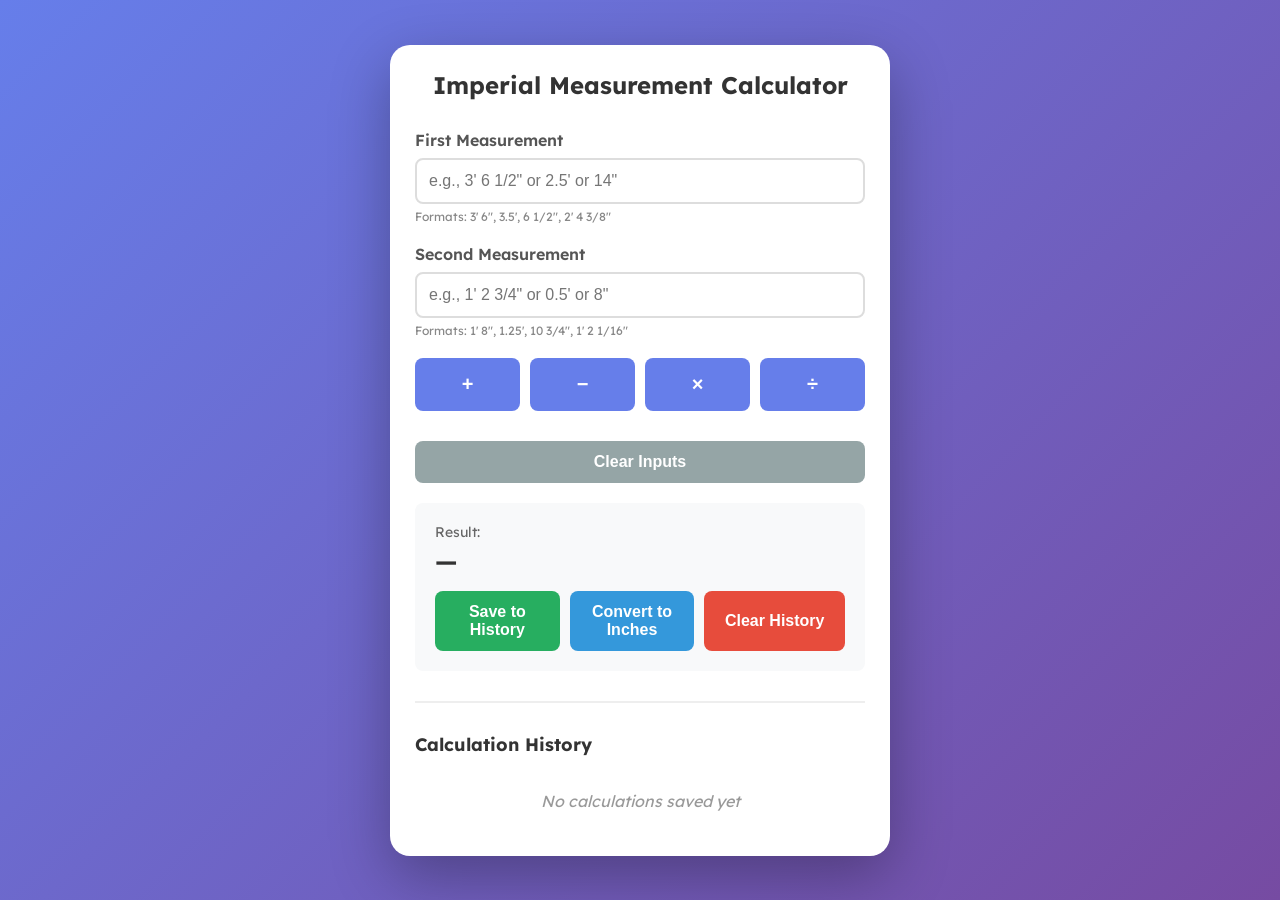
<file: versions/index_beta.html>
<!DOCTYPE html>
<html lang="en">

<head>
	<meta charset="UTF-8">
	<meta name="viewport" content="width=device-width, initial-scale=1.0">
	<title>Imperial Measurement Calculator</title>
	<style>
		@import url('https://fonts.googleapis.com/css2?family=Lexend:wght@100..900&family=Montserrat:ital,wght@0,100..900;1,100..900&display=swap');

		* {
			margin: 0;
			padding: 0;
			box-sizing: border-box;
		}

		body {
			font-family: 'Lexend', Tahoma, Geneva, Verdana, sans-serif;
			background: linear-gradient(135deg, #667eea 0%, #764ba2 100%);
			min-height: 100vh;
			display: flex;
			justify-content: center;
			align-items: center;
			padding: 20px;

		}

		.calculator {
			background: white;
			border-radius: 20px;
			box-shadow: 0 20px 60px rgba(0, 0, 0, 0.3);
			padding: 25px;
			max-width: 500px;
			width: 100%;
		}

		h1 {
			text-align: center;
			color: #333;
			margin-bottom: 30px;
			font-size: 24px;
		}

		.input-group {
			margin-bottom: 20px;
		}

		label {
			display: block;
			margin-bottom: 8px;
			color: #555;
			font-weight: 600;
		}

		input[type="text"] {
			width: 100%;
			padding: 12px;
			border: 2px solid #ddd;
			border-radius: 8px;
			font-size: 16px;
			transition: border-color 0.3s;
		}

		input[type="text"]:focus {
			outline: none;
			border-color: #667eea;
		}

		.operation-buttons {
			display: grid;
			grid-template-columns: repeat(4, 1fr);
			gap: 10px;
			margin-bottom: 20px;
		}

		button {
			padding: 15px;
			border: none;
			border-radius: 8px;
			font-size: 20px;
			font-weight: bold;
			cursor: pointer;
			transition: all 0.3s;
			color: white;
		}

		.op-btn {
			background: #667eea;
		}

		.op-btn:hover {
			background: #5568d3;
			transform: translateY(-2px);
			box-shadow: 0 5px 15px rgba(102, 126, 234, 0.4);
		}

		.op-btn:active {
			transform: translateY(0);
		}

		.result {
			background: #f8f9fa;
			padding: 20px;
			border-radius: 8px;
			margin-top: 20px;
			min-height: 60px;
		}

		.result-label {
			color: #666;
			font-size: 14px;
			margin-bottom: 5px;
		}

		.result-value {
			font-size: 24px;
			font-weight: bold;
			color: #333;
			word-wrap: break-word;
		}

		.error {
			color: #e74c3c;
			font-size: 14px;
			margin-top: 5px;
		}

		.help-text {
			font-size: 12px;
			color: #888;
			margin-top: 5px;
		}

		.action-buttons {
			display: flex;
			gap: 10px;
			margin-top: 15px;
		}

		.action-buttons button {
			flex: 1;
		}

		.save-btn {
			flex: 1;
			background: #27ae60;
			padding: 12px;
			border-radius: 8px;
			font-size: 16px;
		}

		.save-btn:hover {
			background: #229954;
		}

		.clear-btn {
			background: #e74c3c;
			padding: 12px 20px;
			border-radius: 8px;
			font-size: 16px;
		}

		.clear-btn:hover {
			background: #c0392b;
		}

		.convert-btn {
			background: #3498db;
			padding: 12px;
			border-radius: 8px;
			font-size: 16px;
		}

		.convert-btn:hover {
			background: #2980b9;
		}

		.clear-inputs-btn {
			background: #95a5a6;
			padding: 12px 20px;
			border-radius: 8px;
			font-size: 16px;
			margin-top: 10px;
			width: 100%;
		}

		.clear-inputs-btn:hover {
			background: #7f8c8d;
		}

		.history {
			margin-top: 30px;
			padding-top: 30px;
			border-top: 2px solid #eee;
		}

		.history-title {
			font-size: 18px;
			font-weight: bold;
			color: #333;
			margin-bottom: 15px;
		}

		.history-list {
			max-height: 300px;
			overflow-y: auto;
		}

		.history-item {
			background: #f8f9fa;
			padding: 12px 15px;
			border-radius: 8px;
			margin-bottom: 10px;
			font-size: 14px;
			line-height: 1.6;
			border-left: 4px solid #667eea;
		}

		.history-empty {
			text-align: center;
			color: #999;
			padding: 20px;
			font-style: italic;
		}
	</style>
</head>

<body>
	<div class="calculator">
		<h1>Imperial Measurement Calculator</h1>

		<div class="input-group">
			<label for="measurement1">First Measurement</label>
			<input type="text" id="measurement1" placeholder="e.g., 3' 6 1/2&quot; or 2.5' or 14&quot;">
			<div class="help-text">Formats: 3' 6", 3.5', 6 1/2", 2' 4 3/8"</div>
		</div>

		<div class="input-group">
			<label for="measurement2">Second Measurement</label>
			<input type="text" id="measurement2" placeholder="e.g., 1' 2 3/4&quot; or 0.5' or 8&quot;">
			<div class="help-text">Formats: 1' 8", 1.25', 10 3/4", 1' 2 1/16"</div>
		</div>

		<div class="operation-buttons">
			<button class="op-btn" onclick="calculate('add')">+</button>
			<button class="op-btn" onclick="calculate('subtract')">−</button>
			<button class="op-btn" onclick="calculate('multiply')">×</button>
			<button class="op-btn" onclick="calculate('divide')">÷</button>
		</div>

		<button class="clear-inputs-btn" onclick="clearInputs()">Clear Inputs</button>

		<div class="result">
			<div class="result-label">Result:</div>
			<div class="result-value" id="result">—</div>
			<div class="error" id="error"></div>
			<div class="action-buttons">
				<button class="save-btn" onclick="saveToHistory()" id="saveBtn" disabled>Save to History</button>
				<button class="convert-btn" onclick="convertToInches()" id="convertBtn" disabled>Convert to
					Inches</button>
				<button class="clear-btn" onclick="clearHistory()">Clear History</button>
			</div>
		</div>

		<div class="history">
			<div class="history-title">Calculation History</div>
			<div class="history-list" id="historyList">
				<div class="history-empty">No calculations saved yet</div>
			</div>
		</div>
	</div>

	<script>
		let calculationHistory = [];
		let lastCalculation = null;
		let lastResultInches = null;
		let displayInInchesOnly = false;

		function gcd(a, b) {
			a = Math.abs(a);
			b = Math.abs(b);
			while (b !== 0) {
				let t = b;
				b = a % b;
				a = t;
			}
			return a;
		}

		function reduceFraction(num, den) {
			const divisor = gcd(num, den);
			return [num / divisor, den / divisor];
		}

		function parseImperialInput(input) {
			input = input.trim();

			// Normalize curly quotes to straight quotes (for iOS compatibility)
			// Using Unicode escapes to ensure curly quotes are preserved
			input = input.replace(/[\u2018\u2019]/g, "'").replace(/[\u201C\u201D]/g, '"');

			let totalInches = 0;

			// Pattern: feet (') and/or inches (")
			const feetMatch = input.match(/(\d+\.?\d*|\d*\.?\d+)\s*'/);
			const inchesMatch = input.match(/(\d+\.?\d*|\d*\.?\d+)?\s*(\d+\/\d+)?\s*"/);

			if (feetMatch) {
				totalInches += parseFloat(feetMatch[1]) * 12;
			}

			if (inchesMatch) {
				let inchValue = 0;

				// Whole number or decimal part
				if (inchesMatch[1]) {
					inchValue += parseFloat(inchesMatch[1]);
				}

				// Fraction part
				if (inchesMatch[2]) {
					const [fNum, fDen] = inchesMatch[2].split('/').map(Number);
					inchValue += fNum / fDen;
				}

				totalInches += inchValue;
			}

			// If no feet or inches symbol, check if it's just a number (assume inches)
			if (!feetMatch && !inchesMatch) {
				// Check for mixed number format: "3 1/2" or just "3.5" or "1/2"
				const mixedMatch = input.match(/^(\d+\.?\d*)?\s*(\d+\/\d+)?$/);
				if (mixedMatch) {
					let inchValue = 0;
					if (mixedMatch[1]) {
						inchValue += parseFloat(mixedMatch[1]);
					}
					if (mixedMatch[2]) {
						const [fNum, fDen] = mixedMatch[2].split('/').map(Number);
						inchValue += fNum / fDen;
					}
					totalInches += inchValue;
				}
			}

			return totalInches;
		}

		function inchesToImperial(inches) {
			const isNegative = inches < 0;
			inches = Math.abs(inches);

			// Round to nearest 1/64th
			const sixtyFourths = Math.round(inches * 64);

			const feet = Math.floor(sixtyFourths / (12 * 64));
			const remainingSixtyFourths = sixtyFourths - (feet * 12 * 64);

			const [num, den] = reduceFraction(remainingSixtyFourths, 64);

			const wholeInches = Math.floor(num / den);
			const fracNum = num % den;

			let result = isNegative ? '−' : '';

			if (feet > 0) {
				result += `${feet}'`;
				if (wholeInches > 0 || fracNum > 0) {
					result += ' ';
				}
			}

			if (wholeInches > 0 || fracNum > 0 || feet === 0) {
				if (wholeInches > 0) {
					result += wholeInches;
					if (fracNum > 0) {
						result += ' ';
					}
				}

				if (fracNum > 0) {
					result += `${fracNum}/${den}`;
				}

				if (wholeInches === 0 && fracNum === 0) {
					result += '0';
				}

				result += '"';
			}

			return result;
		}

		function calculate(operation) {
			const input1 = document.getElementById('measurement1').value;
			const input2 = document.getElementById('measurement2').value;
			const resultEl = document.getElementById('result');
			const errorEl = document.getElementById('error');
			const saveBtn = document.getElementById('saveBtn');
			const convertBtn = document.getElementById('convertBtn');

			errorEl.textContent = '';
			saveBtn.disabled = true;
			convertBtn.disabled = true;

			try {
				if (!input1 || !input2) {
					throw new Error('Please enter both measurements');
				}

				const inches1 = parseImperialInput(input1);
				const inches2 = parseImperialInput(input2);

				if (isNaN(inches1) || isNaN(inches2)) {
					throw new Error('Invalid input format');
				}

				let result;
				let operationSymbol;
				switch (operation) {
					case 'add':
						result = inches1 + inches2;
						operationSymbol = '+';
						break;
					case 'subtract':
						result = inches1 - inches2;
						operationSymbol = '−';
						break;
					case 'multiply':
						result = inches1 * inches2;
						operationSymbol = '×';
						break;
					case 'divide':
						if (inches2 === 0) {
							throw new Error('Cannot divide by zero');
						}
						result = inches1 / inches2;
						operationSymbol = '÷';
						break;
				}

				// Store result in inches
				lastResultInches = result;

				// Display based on current preference
				let resultFormatted;
				if (displayInInchesOnly) {
					resultFormatted = formatAsInchesOnly(result);
					convertBtn.textContent = 'Convert to Feet & Inches';
				} else {
					resultFormatted = inchesToImperial(result);
					convertBtn.textContent = 'Convert to Inches';
				}

				resultEl.textContent = resultFormatted;

				// Store the calculation for potential saving
				lastCalculation = {
					input1: input1,
					input2: input2,
					operation: operationSymbol,
					result: resultFormatted,
					timestamp: new Date().toLocaleString()
				};

				saveBtn.disabled = false;
				convertBtn.disabled = false;

			} catch (error) {
				resultEl.textContent = '—';
				errorEl.textContent = error.message;
				lastCalculation = null;
				lastResultInches = null;
			}
		}

		function formatAsInchesOnly(inches) {
			const isNegative = inches < 0;
			inches = Math.abs(inches);

			// Round to nearest 1/64th
			const sixtyFourths = Math.round(inches * 64);
			const [num, den] = reduceFraction(sixtyFourths, 64);

			let inchesDisplay = isNegative ? '−' : '';
			const wholeInches = Math.floor(num / den);
			const fracNum = num % den;

			if (wholeInches > 0) {
				inchesDisplay += wholeInches;
				if (fracNum > 0) {
					inchesDisplay += ' ';
				}
			}

			if (fracNum > 0) {
				inchesDisplay += `${fracNum}/${den}`;
			}

			if (wholeInches === 0 && fracNum === 0) {
				inchesDisplay += '0';
			}

			return `${inchesDisplay}"`;
		}

		function convertToInches() {
			if (lastResultInches === null) return;

			const resultEl = document.getElementById('result');
			const convertBtn = document.getElementById('convertBtn');

			// Toggle between formats
			displayInInchesOnly = !displayInInchesOnly;

			let resultFormatted;
			if (displayInInchesOnly) {
				resultFormatted = formatAsInchesOnly(lastResultInches);
				convertBtn.textContent = 'Convert to Feet & Inches';
			} else {
				resultFormatted = inchesToImperial(lastResultInches);
				convertBtn.textContent = 'Convert to Inches';
			}

			resultEl.textContent = resultFormatted;

			// Update the stored calculation result
			if (lastCalculation) {
				lastCalculation.result = resultFormatted;
			}
		}

		function saveToHistory() {
			if (!lastCalculation) return;

			calculationHistory.unshift(lastCalculation);
			lastCalculation = null;
			document.getElementById('saveBtn').disabled = true;

			updateHistoryDisplay();
		}

		function updateHistoryDisplay() {
			const historyList = document.getElementById('historyList');

			if (calculationHistory.length === 0) {
				historyList.innerHTML = '<div class="history-empty">No calculations saved yet</div>';
				return;
			}

			historyList.innerHTML = calculationHistory.map((calc, index) => `
                <div class="history-item">
                    <strong>${calc.input1} ${calc.operation} ${calc.input2} = ${calc.result}</strong><br>
                    <small style="color: #888;">${calc.timestamp}</small>
                </div>
            `).join('');
		}

		function clearHistory() {
			if (calculationHistory.length === 0) return;

			if (confirm('Are you sure you want to clear all calculation history?')) {
				calculationHistory = [];
				updateHistoryDisplay();
			}
		}

		function clearInputs() {
			document.getElementById('measurement1').value = '';
			document.getElementById('measurement2').value = '';
			document.getElementById('measurement1').focus();
		}

		// Allow Enter key to trigger addition
		document.getElementById('measurement2').addEventListener('keypress', function (e) {
			if (e.key === 'Enter') {
				calculate('add');
			}
		});
	</script>
</body>

</html>
</file>
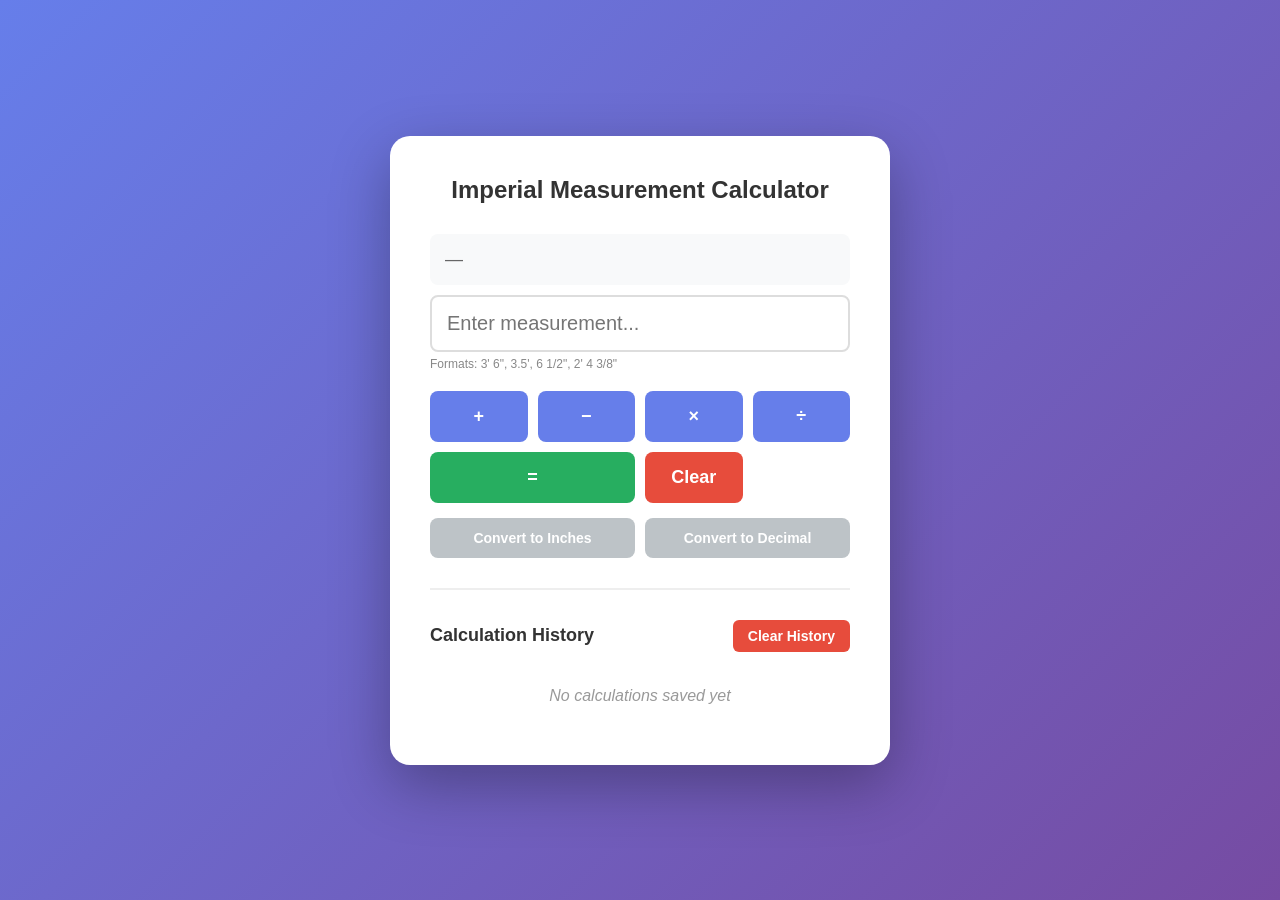
<file: versions/index_v2.html>
<!DOCTYPE html>
<html lang="en">

<head>
	<meta charset="UTF-8">
	<meta name="viewport" content="width=device-width, initial-scale=1.0">
	<title>Imperial Measurement Calculator</title>
	<style>
		* {
			margin: 0;
			padding: 0;
			box-sizing: border-box;
		}

		body {
			font-family: 'Segoe UI', Tahoma, Geneva, Verdana, sans-serif;
			background: linear-gradient(135deg, #667eea 0%, #764ba2 100%);
			min-height: 100vh;
			display: flex;
			justify-content: center;
			align-items: center;
			padding: 20px;
		}

		.calculator {
			background: white;
			border-radius: 20px;
			box-shadow: 0 20px 60px rgba(0, 0, 0, 0.3);
			padding: 40px;
			max-width: 500px;
			width: 100%;
		}

		h1 {
			text-align: center;
			color: #333;
			margin-bottom: 30px;
			font-size: 24px;
		}

		.display {
			margin-bottom: 20px;
		}

		.result-display {
			background: #f8f9fa;
			padding: 15px;
			border-radius: 8px;
			min-height: 50px;
			margin-bottom: 10px;
			font-size: 18px;
			color: #666;
			display: flex;
			align-items: center;
		}

		input[type="text"] {
			width: 100%;
			padding: 15px;
			border: 2px solid #ddd;
			border-radius: 8px;
			font-size: 20px;
			font-weight: 500;
			transition: border-color 0.3s;
		}

		input[type="text"]:focus {
			outline: none;
			border-color: #667eea;
		}

		.help-text {
			font-size: 12px;
			color: #888;
			margin-top: 5px;
		}

		.button-grid {
			display: grid;
			grid-template-columns: repeat(4, 1fr);
			gap: 10px;
			margin-bottom: 15px;
		}

		button {
			padding: 15px;
			border: none;
			border-radius: 8px;
			font-size: 18px;
			font-weight: bold;
			cursor: pointer;
			transition: all 0.3s;
			color: white;
		}

		.op-btn {
			background: #667eea;
		}

		.op-btn:hover {
			background: #5568d3;
			transform: translateY(-2px);
		}

		.equals-btn {
			background: #27ae60;
			grid-column: span 2;
		}

		.equals-btn:hover {
			background: #229954;
			transform: translateY(-2px);
		}

		.clear-btn {
			background: #e74c3c;
		}

		.clear-btn:hover {
			background: #c0392b;
			transform: translateY(-2px);
		}

		.convert-group {
			display: grid;
			grid-template-columns: 1fr 1fr;
			gap: 10px;
			margin-bottom: 15px;
		}

		.convert-btn {
			background: #3498db;
			padding: 12px;
			font-size: 14px;
		}

		.convert-btn:hover {
			background: #2980b9;
			transform: translateY(-2px);
		}

		.convert-btn:disabled {
			background: #bdc3c7;
			cursor: not-allowed;
			transform: none;
		}

		.history {
			margin-top: 30px;
			padding-top: 30px;
			border-top: 2px solid #eee;
		}

		.history-header {
			display: flex;
			justify-content: space-between;
			align-items: center;
			margin-bottom: 15px;
		}

		.history-title {
			font-size: 18px;
			font-weight: bold;
			color: #333;
		}

		.clear-history-btn {
			background: #e74c3c;
			padding: 8px 15px;
			font-size: 14px;
			border-radius: 6px;
		}

		.clear-history-btn:hover {
			background: #c0392b;
		}

		.history-list {
			max-height: 300px;
			overflow-y: auto;
		}

		.history-item {
			background: #f8f9fa;
			padding: 12px 15px;
			border-radius: 8px;
			margin-bottom: 10px;
			border-left: 4px solid #667eea;
			display: flex;
			justify-content: space-between;
			align-items: center;
		}

		.history-item-content {
			flex: 1;
			font-size: 14px;
			line-height: 1.6;
		}

		.history-item-delete {
			background: #e74c3c;
			color: white;
			border: none;
			padding: 5px 10px;
			border-radius: 4px;
			font-size: 12px;
			cursor: pointer;
			margin-left: 10px;
		}

		.history-item-delete:hover {
			background: #c0392b;
		}

		.history-empty {
			text-align: center;
			color: #999;
			padding: 20px;
			font-style: italic;
		}

		.modal {
			display: none;
			position: fixed;
			top: 0;
			left: 0;
			width: 100%;
			height: 100%;
			background: rgba(0, 0, 0, 0.5);
			z-index: 1000;
			justify-content: center;
			align-items: center;
		}

		.modal.show {
			display: flex;
		}

		.modal-content {
			background: white;
			padding: 30px;
			border-radius: 15px;
			max-width: 400px;
			width: 90%;
			box-shadow: 0 10px 40px rgba(0, 0, 0, 0.3);
		}

		.modal-title {
			font-size: 20px;
			font-weight: bold;
			margin-bottom: 15px;
			color: #333;
		}

		.modal-buttons {
			display: flex;
			gap: 10px;
			margin-top: 20px;
		}

		.modal-btn {
			flex: 1;
			padding: 12px;
			font-size: 16px;
		}

		.modal-btn-yes {
			background: #e74c3c;
		}

		.modal-btn-yes:hover {
			background: #c0392b;
		}

		.modal-btn-cancel {
			background: #95a5a6;
		}

		.modal-btn-cancel:hover {
			background: #7f8c8d;
		}

		.error {
			color: #e74c3c;
			font-size: 14px;
			margin-top: 5px;
		}
	</style>
</head>

<body>
	<div class="calculator">
		<h1>Imperial Measurement Calculator</h1>

		<div class="display">
			<div class="result-display" id="resultDisplay">—</div>
			<input type="text" id="equationInput" placeholder="Enter measurement...">
			<div class="help-text">Formats: 3' 6", 3.5', 6 1/2", 2' 4 3/8"</div>
			<div class="error" id="error"></div>
		</div>

		<div class="button-grid">
			<button class="op-btn" onclick="addOperator('+')">+</button>
			<button class="op-btn" onclick="addOperator('-')">−</button>
			<button class="op-btn" onclick="addOperator('*')">×</button>
			<button class="op-btn" onclick="addOperator('/')">÷</button>
			<button class="equals-btn" onclick="calculateResult()">=</button>
			<button class="clear-btn" onclick="clearAll()">Clear</button>
		</div>

		<div class="convert-group">
			<button class="convert-btn" id="unitConvertBtn" onclick="toggleUnitDisplay()" disabled>Convert to
				Inches</button>
			<button class="convert-btn" id="decimalConvertBtn" onclick="toggleDecimalDisplay()" disabled>Convert to
				Decimal</button>
		</div>

		<div class="history">
			<div class="history-header">
				<div class="history-title">Calculation History</div>
				<button class="clear-history-btn" onclick="showClearHistoryModal()">Clear History</button>
			</div>
			<div class="history-list" id="historyList">
				<div class="history-empty">No calculations saved yet</div>
			</div>
		</div>
	</div>

	<div class="modal" id="confirmModal">
		<div class="modal-content">
			<div class="modal-title">Are you sure?</div>
			<div id="modalMessage"></div>
			<div class="modal-buttons">
				<button class="modal-btn modal-btn-yes" onclick="confirmAction()">Yes</button>
				<button class="modal-btn modal-btn-cancel" onclick="closeModal()">Cancel</button>
			</div>
		</div>
	</div>

	<script>
		let calculationHistory = [];
		let currentResult = null;
		let currentResultInches = null;
		let displayInInchesOnly = false;
		let displayAsDecimal = false;
		let pendingModalAction = null;
		const MAX_HISTORY = 20;

		function gcd(a, b) {
			a = Math.abs(a);
			b = Math.abs(b);
			while (b !== 0) {
				let t = b;
				b = a % b;
				a = t;
			}
			return a;
		}

		function reduceFraction(num, den) {
			const divisor = gcd(num, den);
			return [num / divisor, den / divisor];
		}

		function parseImperialInput(input) {
			input = input.trim();

			// Normalize curly quotes to straight quotes (for iOS compatibility)
			input = input.replace(/[\u2018\u2019]/g, "'").replace(/[\u201C\u201D]/g, '"');

			let totalInches = 0;

			const feetMatch = input.match(/(\d+\.?\d*|\d*\.?\d+)\s*'/);
			const inchesMatch = input.match(/(\d+\.?\d*|\d*\.?\d+)?\s*(\d+\/\d+)?\s*"/);

			if (feetMatch) {
				totalInches += parseFloat(feetMatch[1]) * 12;
			}

			if (inchesMatch) {
				let inchValue = 0;

				if (inchesMatch[1]) {
					inchValue += parseFloat(inchesMatch[1]);
				}

				if (inchesMatch[2]) {
					const [fNum, fDen] = inchesMatch[2].split('/').map(Number);
					inchValue += fNum / fDen;
				}

				totalInches += inchValue;
			}

			if (!feetMatch && !inchesMatch) {
				const mixedMatch = input.match(/^(\d+\.?\d*)?\s*(\d+\/\d+)?$/);
				if (mixedMatch) {
					let inchValue = 0;
					if (mixedMatch[1]) {
						inchValue += parseFloat(mixedMatch[1]);
					}
					if (mixedMatch[2]) {
						const [fNum, fDen] = mixedMatch[2].split('/').map(Number);
						inchValue += fNum / fDen;
					}
					totalInches += inchValue;
				}
			}

			return totalInches;
		}

		function inchesToImperial(inches) {
			const isNegative = inches < 0;
			inches = Math.abs(inches);

			const sixtyFourths = Math.round(inches * 64);

			const feet = Math.floor(sixtyFourths / (12 * 64));
			const remainingSixtyFourths = sixtyFourths - (feet * 12 * 64);

			const [num, den] = reduceFraction(remainingSixtyFourths, 64);

			const wholeInches = Math.floor(num / den);
			const fracNum = num % den;

			let result = isNegative ? '−' : '';

			if (feet > 0) {
				result += `${feet}'`;
				if (wholeInches > 0 || fracNum > 0) {
					result += ' ';
				}
			}

			if (wholeInches > 0 || fracNum > 0 || feet === 0) {
				if (wholeInches > 0) {
					result += wholeInches;
					if (fracNum > 0) {
						result += ' ';
					}
				}

				if (fracNum > 0) {
					result += `${fracNum}/${den}`;
				}

				if (wholeInches === 0 && fracNum === 0) {
					result += '0';
				}

				result += '"';
			}

			return result;
		}

		function formatAsInchesOnly(inches) {
			const isNegative = inches < 0;
			inches = Math.abs(inches);

			const sixtyFourths = Math.round(inches * 64);
			const [num, den] = reduceFraction(sixtyFourths, 64);

			let inchesDisplay = isNegative ? '−' : '';
			const wholeInches = Math.floor(num / den);
			const fracNum = num % den;

			if (wholeInches > 0) {
				inchesDisplay += wholeInches;
				if (fracNum > 0) {
					inchesDisplay += ' ';
				}
			}

			if (fracNum > 0) {
				inchesDisplay += `${fracNum}/${den}`;
			}

			if (wholeInches === 0 && fracNum === 0) {
				inchesDisplay += '0';
			}

			return `${inchesDisplay}"`;
		}

		function formatAsDecimal(inches) {
			return inches.toFixed(4).replace(/\.?0+$/, '') + '"';
		}

		function formatResult(inches) {
			if (displayAsDecimal) {
				return formatAsDecimal(inches);
			} else if (displayInInchesOnly) {
				return formatAsInchesOnly(inches);
			} else {
				return inchesToImperial(inches);
			}
		}

		function addOperator(op) {
			const input = document.getElementById('equationInput');
			let value = input.value.trim();

			// If we have a current result and input is empty, start with result
			if (currentResultInches !== null && value === '') {
				const resultStr = formatResult(currentResultInches);
				input.value = resultStr + ' ' + op + ' ';
			} else if (value && !value.endsWith(' ')) {
				// Add operator to current input
				input.value = value + ' ' + op + ' ';
			}

			// Move cursor to end
			input.focus();
			input.setSelectionRange(input.value.length, input.value.length);
		}

		function parseEquation(equation) {
			// Split by operators while keeping them
			// Use a more careful regex that preserves spaces in measurements
			const parts = [];
			let current = '';

			for (let i = 0; i < equation.length; i++) {
				const char = equation[i];

				if (['+', '-', '*', '/'].includes(char)) {
					// Check if this is an operator or part of a measurement
					// Look ahead and behind for context
					const prevChar = i > 0 ? equation[i - 1] : '';
					const nextChar = i < equation.length - 1 ? equation[i + 1] : '';

					// If preceded and followed by spaces, it's likely an operator
					if (prevChar === ' ' && nextChar === ' ') {
						if (current.trim()) parts.push(current.trim());
						parts.push(char);
						current = '';
						i++; // skip the space after operator
					} else {
						current += char;
					}
				} else {
					current += char;
				}
			}

			if (current.trim()) parts.push(current.trim());

			let values = [];
			let operators = [];

			for (let token of parts) {
				if (['+', '-', '*', '/'].includes(token)) {
					operators.push(token);
				} else {
					const inches = parseImperialInput(token);
					if (isNaN(inches)) {
						throw new Error('Invalid measurement: ' + token);
					}
					values.push(inches);
				}
			}

			// Order of operations: multiply and divide first
			let i = 0;
			while (i < operators.length) {
				if (operators[i] === '*' || operators[i] === '/') {
					const left = values[i];
					const right = values[i + 1];
					let result;

					if (operators[i] === '*') {
						result = left * right;
					} else {
						if (right === 0) throw new Error('Cannot divide by zero');
						result = left / right;
					}

					values.splice(i, 2, result);
					operators.splice(i, 1);
				} else {
					i++;
				}
			}

			// Then add and subtract
			let result = values[0];
			for (let i = 0; i < operators.length; i++) {
				if (operators[i] === '+') {
					result += values[i + 1];
				} else if (operators[i] === '-') {
					result -= values[i + 1];
				}
			}

			return result;
		}

		function calculateResult() {
			const input = document.getElementById('equationInput');
			const equation = input.value.trim();
			const errorEl = document.getElementById('error');
			const resultDisplay = document.getElementById('resultDisplay');
			const unitConvertBtn = document.getElementById('unitConvertBtn');
			const decimalConvertBtn = document.getElementById('decimalConvertBtn');

			errorEl.textContent = '';

			try {
				if (!equation) {
					throw new Error('Please enter a measurement');
				}

				const resultInches = parseEquation(equation);
				currentResultInches = resultInches;

				const resultFormatted = formatResult(resultInches);
				resultDisplay.textContent = resultFormatted;
				currentResult = resultFormatted;

				// Save to history
				addToHistory(equation, resultFormatted);

				// Clear input
				input.value = '';

				// Enable convert buttons
				unitConvertBtn.disabled = false;
				decimalConvertBtn.disabled = false;

				// Update button text based on current state
				updateConvertButtons();

			} catch (error) {
				errorEl.textContent = error.message;
				currentResultInches = null;
				currentResult = null;
				unitConvertBtn.disabled = true;
				decimalConvertBtn.disabled = true;
			}
		}

		function updateConvertButtons() {
			const unitConvertBtn = document.getElementById('unitConvertBtn');
			const decimalConvertBtn = document.getElementById('decimalConvertBtn');

			if (displayInInchesOnly) {
				unitConvertBtn.textContent = 'Convert to Feet & Inches';
			} else {
				unitConvertBtn.textContent = 'Convert to Inches';
			}

			if (displayAsDecimal) {
				decimalConvertBtn.textContent = 'Convert to Fraction';
			} else {
				decimalConvertBtn.textContent = 'Convert to Decimal';
			}
		}

		function toggleUnitDisplay() {
			if (currentResultInches === null) return;

			displayInInchesOnly = !displayInInchesOnly;
			const resultFormatted = formatResult(currentResultInches);
			document.getElementById('resultDisplay').textContent = resultFormatted;
			currentResult = resultFormatted;

			updateConvertButtons();
		}

		function toggleDecimalDisplay() {
			if (currentResultInches === null) return;

			displayAsDecimal = !displayAsDecimal;
			const resultFormatted = formatResult(currentResultInches);
			document.getElementById('resultDisplay').textContent = resultFormatted;
			currentResult = resultFormatted;

			updateConvertButtons();
		}

		function clearAll() {
			document.getElementById('equationInput').value = '';
			document.getElementById('resultDisplay').textContent = '—';
			document.getElementById('error').textContent = '';
			currentResult = null;
			currentResultInches = null;
			document.getElementById('unitConvertBtn').disabled = true;
			document.getElementById('decimalConvertBtn').disabled = true;
		}

		function addToHistory(equation, result) {
			const timestamp = new Date().toLocaleString();

			calculationHistory.unshift({
				equation,
				result,
				timestamp,
				id: Date.now()
			});

			// Keep only last 20
			if (calculationHistory.length > MAX_HISTORY) {
				calculationHistory = calculationHistory.slice(0, MAX_HISTORY);
			}

			updateHistoryDisplay();
		}

		function updateHistoryDisplay() {
			const historyList = document.getElementById('historyList');

			if (calculationHistory.length === 0) {
				historyList.innerHTML = '<div class="history-empty">No calculations saved yet</div>';
				return;
			}

			historyList.innerHTML = calculationHistory.map(calc => `
                <div class="history-item">
                    <div class="history-item-content">
                        <strong>${calc.equation} = ${calc.result}</strong><br>
                        <small style="color: #888;">${calc.timestamp}</small>
                    </div>
                    <button class="history-item-delete" onclick="event.stopPropagation(); showDeleteHistoryItemModal(${calc.id})">Delete</button>
                </div>
            `).join('');
		}

		function showDeleteHistoryItemModal(id) {
			pendingModalAction = () => deleteHistoryItem(id);
			document.getElementById('modalMessage').textContent = 'Do you want to delete this calculation from history?';
			document.getElementById('confirmModal').classList.add('show');
		}

		function showClearHistoryModal() {
			if (calculationHistory.length === 0) return;

			pendingModalAction = () => {
				calculationHistory = [];
				updateHistoryDisplay();
			};
			document.getElementById('modalMessage').textContent = 'Do you want to clear all calculation history?';
			document.getElementById('confirmModal').classList.add('show');
		}

		function deleteHistoryItem(id) {
			calculationHistory = calculationHistory.filter(calc => calc.id !== id);
			updateHistoryDisplay();
		}

		function confirmAction() {
			if (pendingModalAction) {
				pendingModalAction();
				pendingModalAction = null;
			}
			closeModal();
		}

		function closeModal() {
			document.getElementById('confirmModal').classList.remove('show');
			pendingModalAction = null;
		}

		// Allow Enter key to calculate
		document.getElementById('equationInput').addEventListener('keypress', function (e) {
			if (e.key === 'Enter') {
				calculateResult();
			}
		});
	</script>
</body>

</html>
</file>
